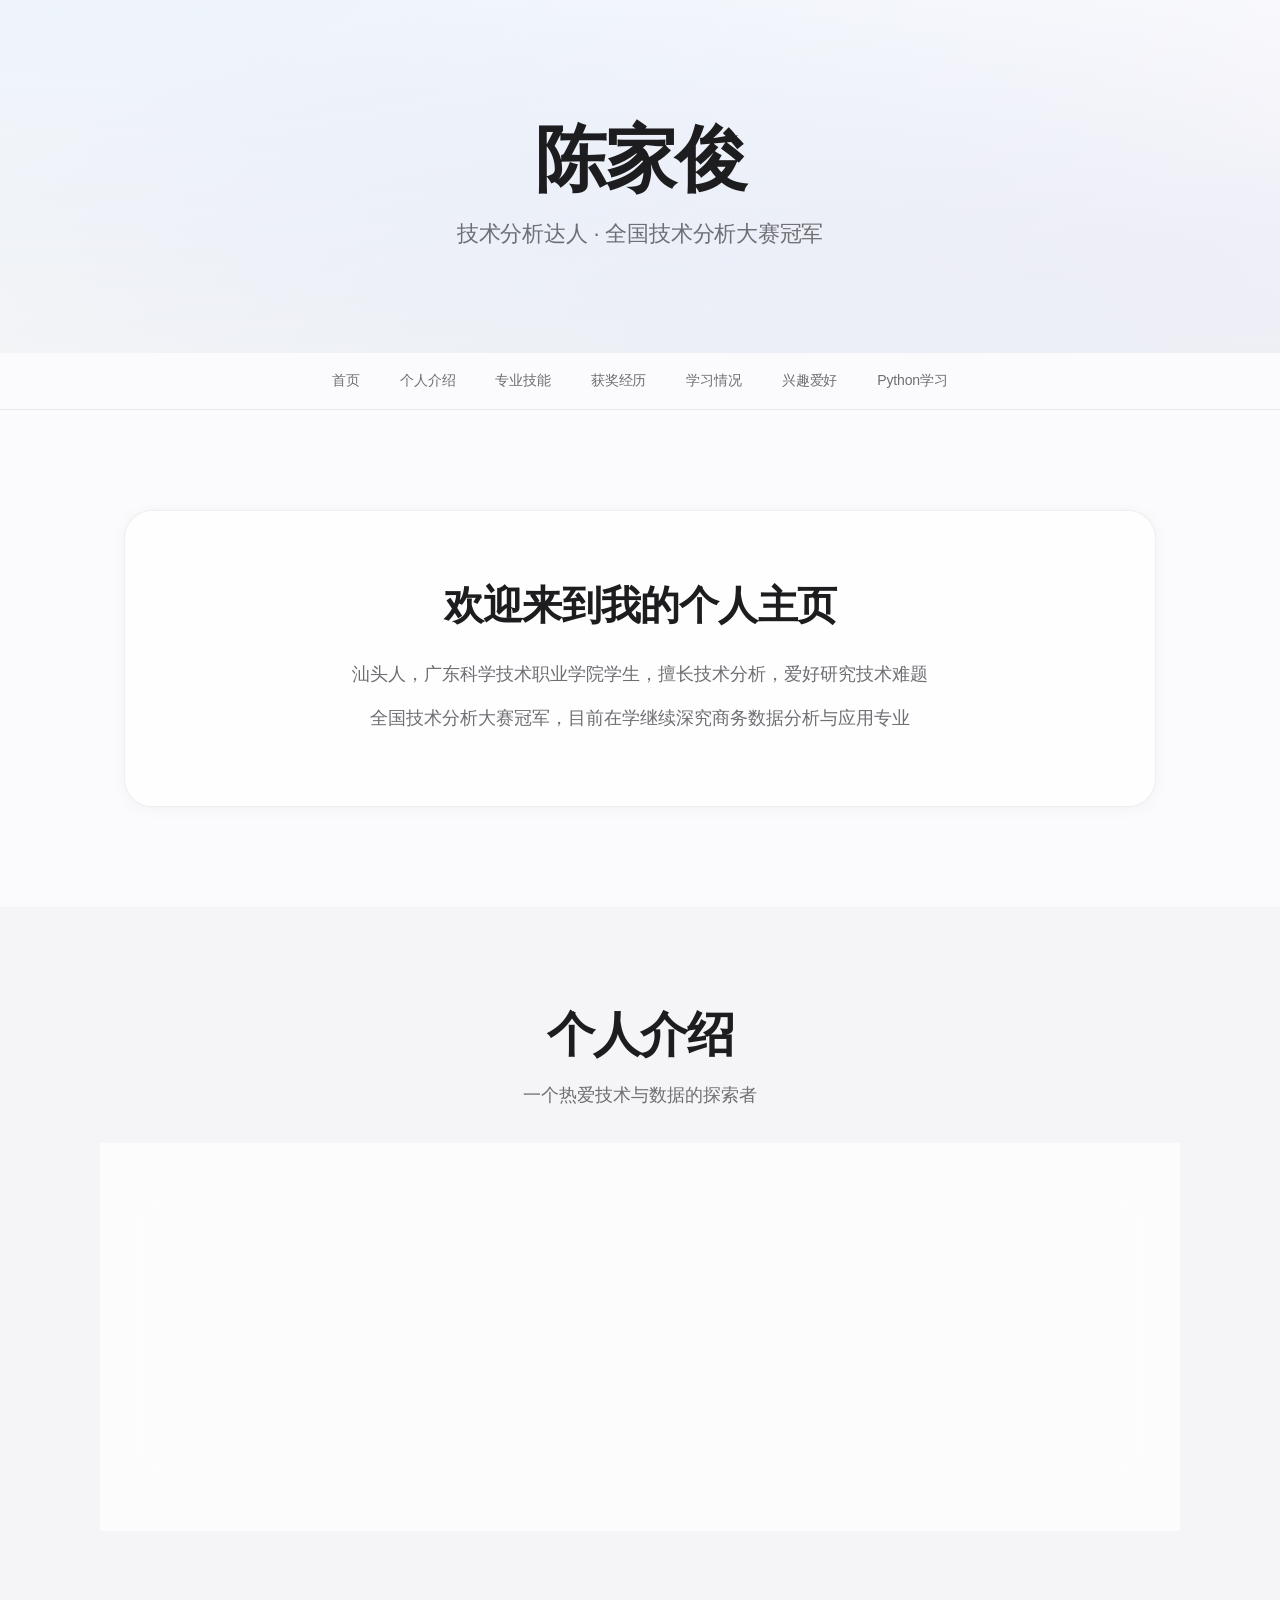
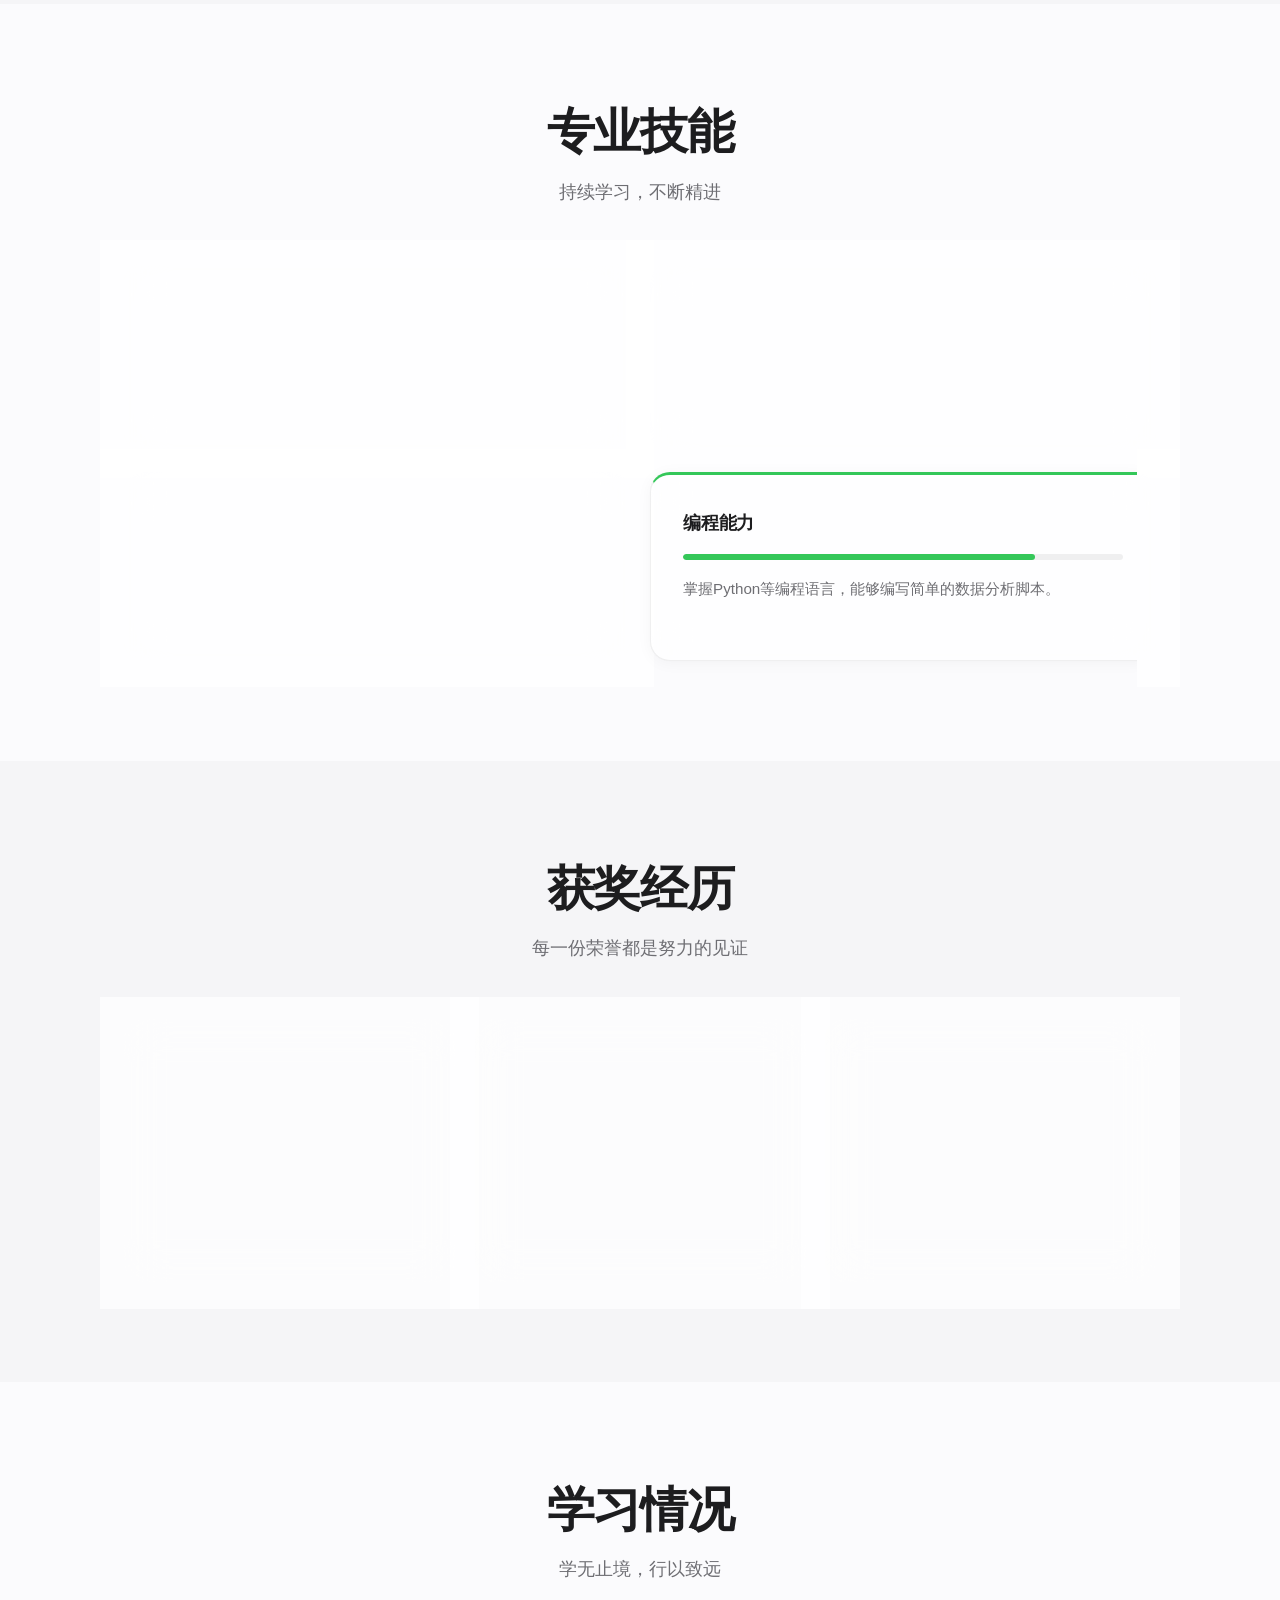
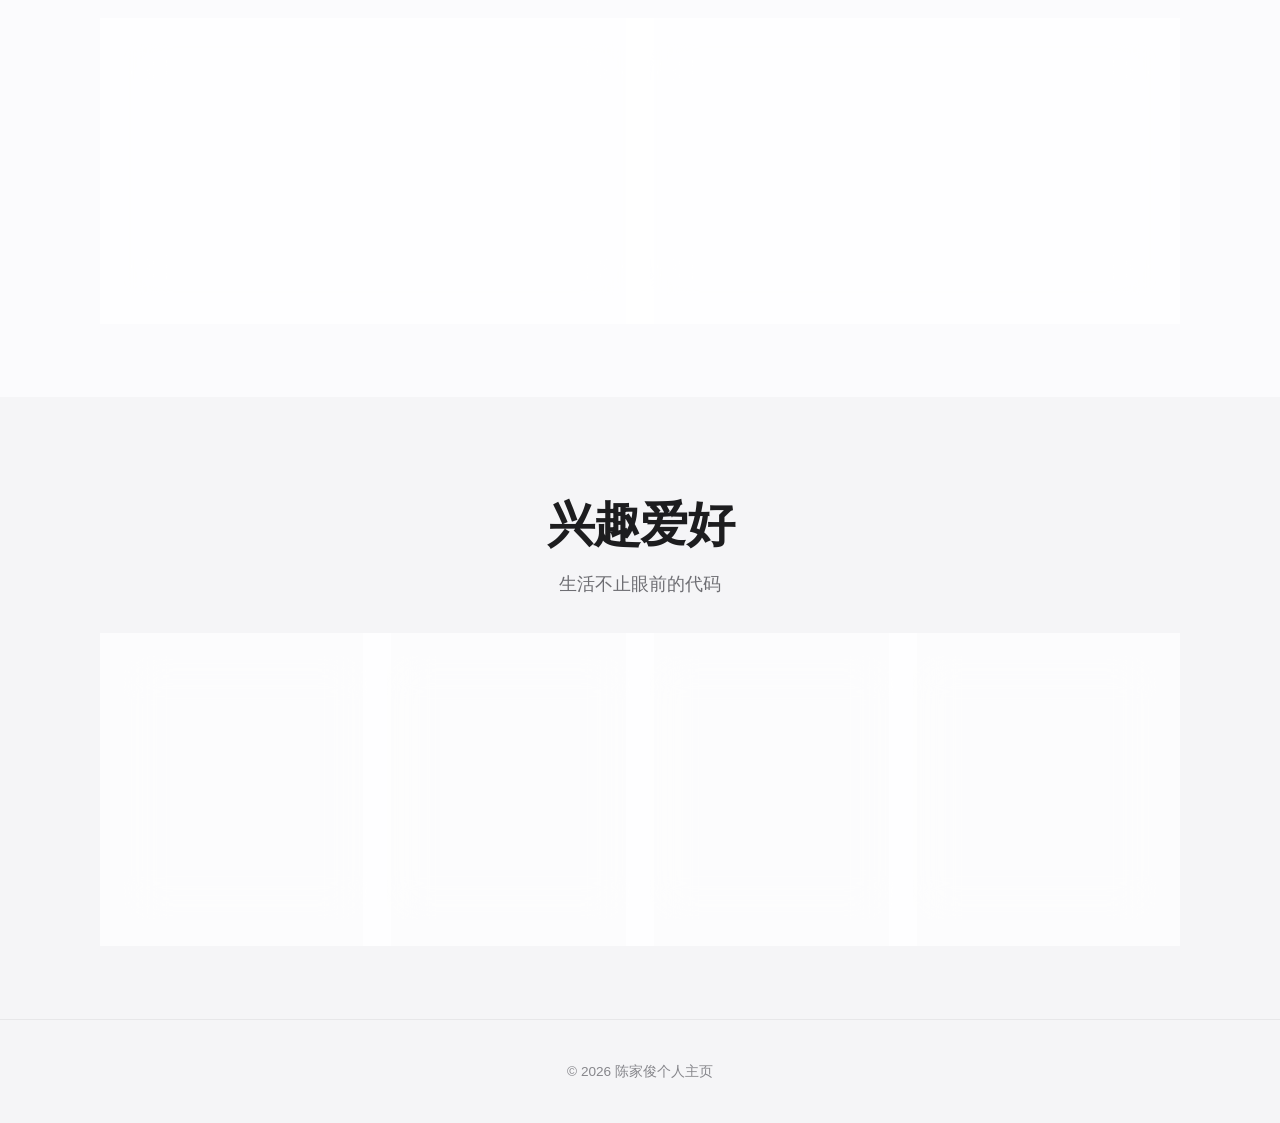
<file: index.html>
<!DOCTYPE html>
<html lang="zh-CN">
<head>
    <meta charset="UTF-8">
    <meta name="viewport" content="width=device-width, initial-scale=1.0">
    <title>陈家俊 - 个人主页</title>
    <link rel="stylesheet" href="style.css">
</head>
<body>
    <!-- 页面顶部 -->
    <header class="header">
        <div class="header-content">
            <h1 class="title">陈家俊</h1>
            <p class="subtitle">技术分析达人 · 全国技术分析大赛冠军</p>
        </div>
    </header>

    <!-- 导航栏 -->
    <nav class="nav">
        <ul class="nav-list">
            <li><a href="#home" class="active">首页</a></li>
            <li><a href="#about">个人介绍</a></li>
            <li><a href="#skills">专业技能</a></li>
            <li><a href="#awards">获奖经历</a></li>
            <li><a href="#education">学习情况</a></li>
            <li><a href="#hobbies">兴趣爱好</a></li>
            <li><a href="python-course.html">Python学习</a></li>
        </ul>
    </nav>

    <!-- 首页 -->
    <section id="home" class="section">
        <div class="container">
            <div class="hero fade-in">
                <div class="hero-content">
                    <h2>欢迎来到我的个人主页</h2>
                    <p>汕头人，广东科学技术职业学院学生，擅长技术分析，爱好研究技术难题</p>
                    <p>全国技术分析大赛冠军，目前在学继续深究商务数据分析与应用专业</p>
                </div>
            </div>
        </div>
    </section>

    <!-- 个人介绍 -->
    <section id="about" class="section">
        <div class="container">
            <h2 class="section-title">个人介绍</h2>
            <p class="section-subtitle">一个热爱技术与数据的探索者</p>
            <div class="about-content fade-in">
                <p>我是陈家俊，来自美丽的海滨城市汕头。目前就读于广东科学技术职业学院，是一名商务数据分析与应用专业的学生。</p>
                <p>我对技术分析有着浓厚的兴趣，擅长通过数据分析解决实际问题。在学习过程中，我不断挑战自我，积极参与各类技术分析竞赛，并在全国技术分析大赛中获得冠军。</p>
                <p>我热爱研究技术难题，喜欢通过自己的努力找到解决方案。未来，我希望能够将所学知识应用到实际工作中，为社会做出贡献。</p>
            </div>
        </div>
    </section>

    <!-- 专业技能 -->
    <section id="skills" class="section">
        <div class="container">
            <h2 class="section-title">专业技能</h2>
            <p class="section-subtitle">持续学习，不断精进</p>
            <div class="skills-content">
                <div class="skill-item">
                    <h3>技术分析</h3>
                    <div class="skill-bar">
                        <div class="skill-progress" data-width="95%"></div>
                    </div>
                    <p>擅长使用各种技术分析工具和方法，对数据进行深入分析，发现数据背后的规律和趋势。</p>
                </div>
                <div class="skill-item">
                    <h3>商务数据分析</h3>
                    <div class="skill-bar">
                        <div class="skill-progress" data-width="90%"></div>
                    </div>
                    <p>掌握商务数据分析的基本方法和技巧，能够根据业务需求进行数据收集、整理和分析。</p>
                </div>
                <div class="skill-item">
                    <h3>数据可视化</h3>
                    <div class="skill-bar">
                        <div class="skill-progress" data-width="85%"></div>
                    </div>
                    <p>能够使用各种数据可视化工具，将复杂的数据转化为直观、易懂的图表。</p>
                </div>
                <div class="skill-item">
                    <h3>编程能力</h3>
                    <div class="skill-bar">
                        <div class="skill-progress" data-width="80%"></div>
                    </div>
                    <p>掌握Python等编程语言，能够编写简单的数据分析脚本。</p>
                </div>
            </div>
        </div>
    </section>

    <!-- 获奖经历 -->
    <section id="awards" class="section">
        <div class="container">
            <h2 class="section-title">获奖经历</h2>
            <p class="section-subtitle">每一份荣誉都是努力的见证</p>
            <div class="awards-content">
                <div class="award-item">
                    <div class="award-icon">🏆</div>
                    <h3>全国技术分析大赛冠军</h3>
                    <p>在全国技术分析大赛中，凭借出色的技术分析能力和创新思维，获得冠军称号。</p>
                </div>
                <div class="award-item">
                    <div class="award-icon">⭐</div>
                    <h3>校级优秀学生</h3>
                    <p>在学校期间，表现优异，被评为校级优秀学生。</p>
                </div>
                <div class="award-item">
                    <div class="award-icon">🎯</div>
                    <h3>学科竞赛一等奖</h3>
                    <p>在学校组织的学科竞赛中，获得一等奖。</p>
                </div>
            </div>
        </div>
    </section>

    <!-- 学习情况 -->
    <section id="education" class="section">
        <div class="container">
            <h2 class="section-title">学习情况</h2>
            <p class="section-subtitle">学无止境，行以致远</p>
            <div class="education-content">
                <div class="education-item">
                    <h3>广东科学技术职业学院</h3>
                    <p>专业：商务数据分析与应用</p>
                    <p>学制：三年</p>
                    <p>入学时间：2024年9月</p>
                    <p>预计毕业时间：2027年6月</p>
                </div>
                <div class="education-item">
                    <h3>主要课程</h3>
                    <ul>
                        <li>数据分析基础</li>
                        <li>商务统计学</li>
                        <li>数据可视化</li>
                        <li>Python编程</li>
                        <li>数据库原理</li>
                        <li>商务智能</li>
                    </ul>
                </div>
            </div>
        </div>
    </section>

    <!-- 兴趣爱好 -->
    <section id="hobbies" class="section">
        <div class="container">
            <h2 class="section-title">兴趣爱好</h2>
            <p class="section-subtitle">生活不止眼前的代码</p>
            <div class="hobbies-content">
                <div class="hobby-item">
                    <div class="hobby-icon">💡</div>
                    <h3>研究技术难题</h3>
                    <p>喜欢挑战各种技术难题，通过自己的努力找到解决方案。</p>
                </div>
                <div class="hobby-item">
                    <div class="hobby-icon">📚</div>
                    <h3>读书</h3>
                    <p>喜欢阅读各类书籍，尤其是技术类和商业类书籍。</p>
                </div>
                <div class="hobby-item">
                    <div class="hobby-icon">🏀</div>
                    <h3>运动</h3>
                    <p>喜欢打篮球、跑步等运动，保持身体健康。</p>
                </div>
                <div class="hobby-item">
                    <div class="hobby-icon">✈️</div>
                    <h3>旅行</h3>
                    <p>喜欢到各地旅行，了解不同的文化和风景。</p>
                </div>
            </div>
        </div>
    </section>

    <!-- 页脚 -->
    <footer class="footer">
        <div class="container">
            <p>© 2026 陈家俊个人主页</p>
        </div>
    </footer>

    <script src="script.js"></script>
</body>
</html>
</file>
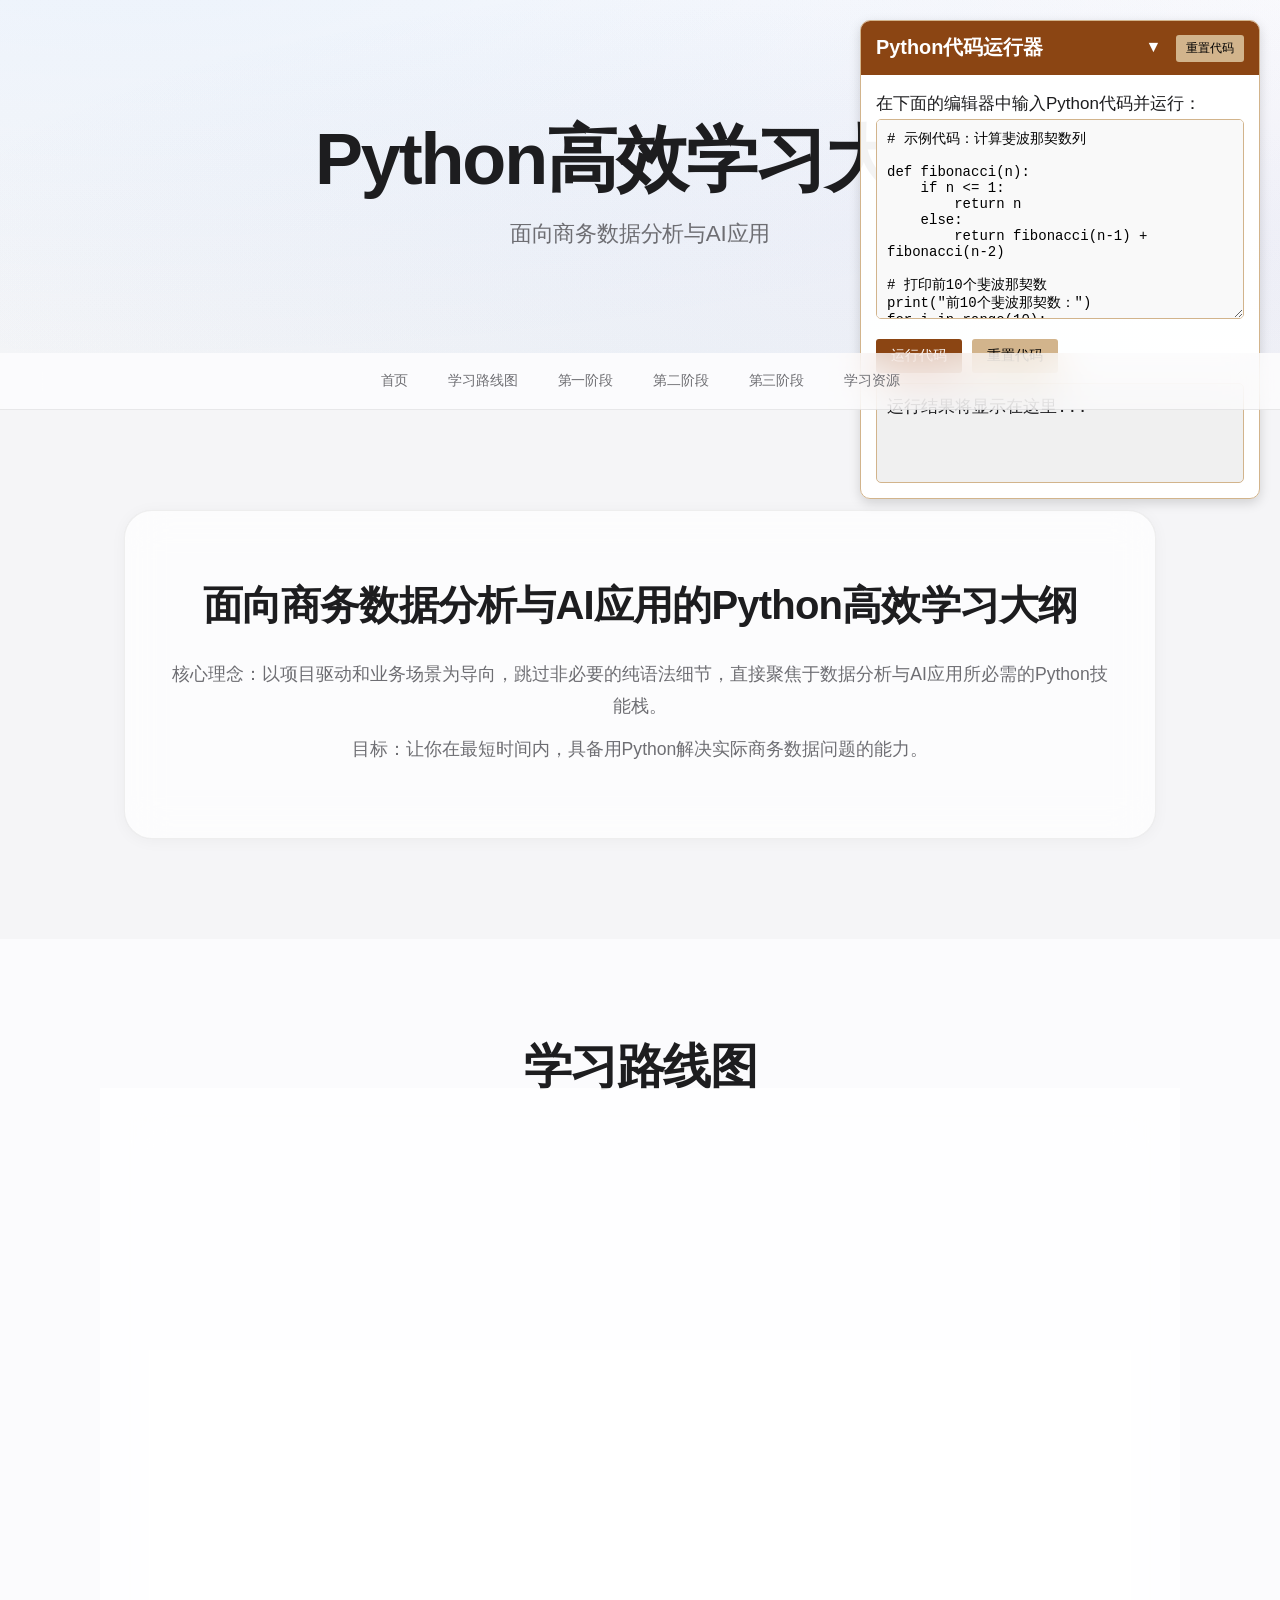
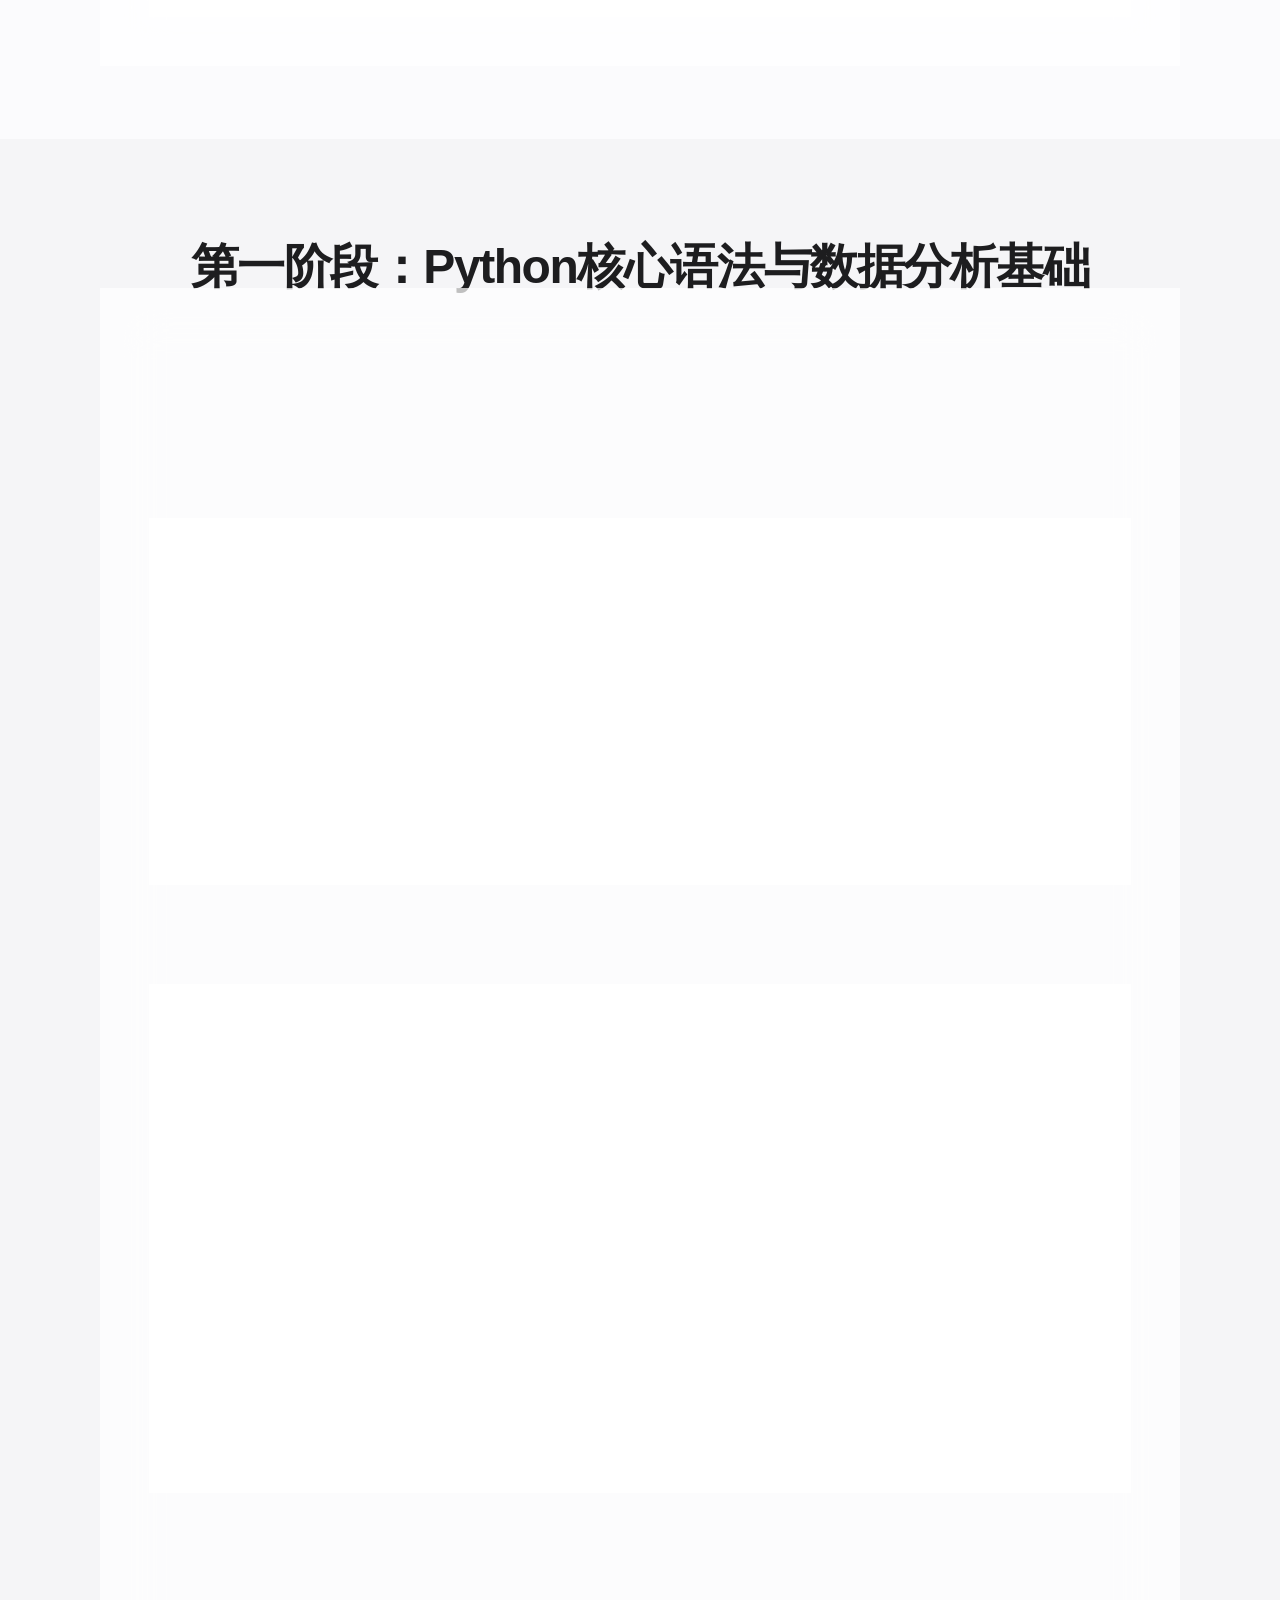
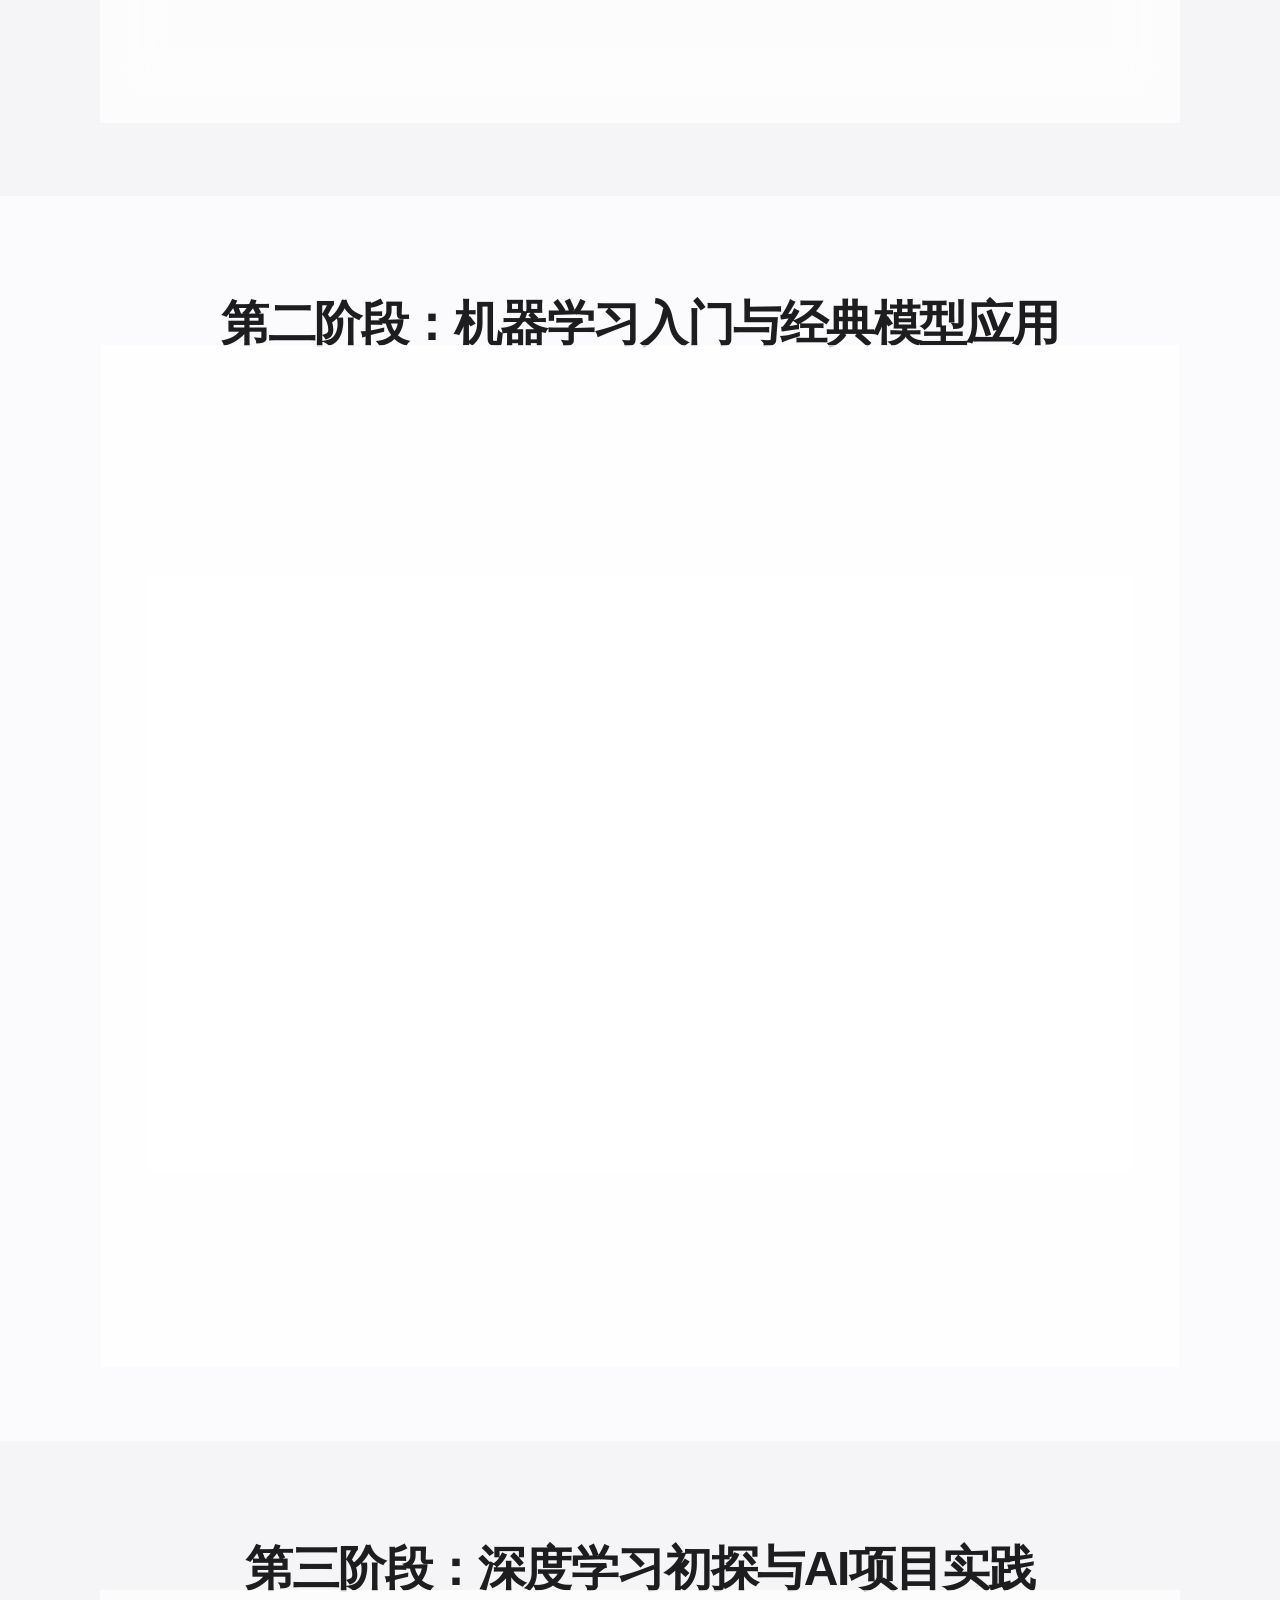
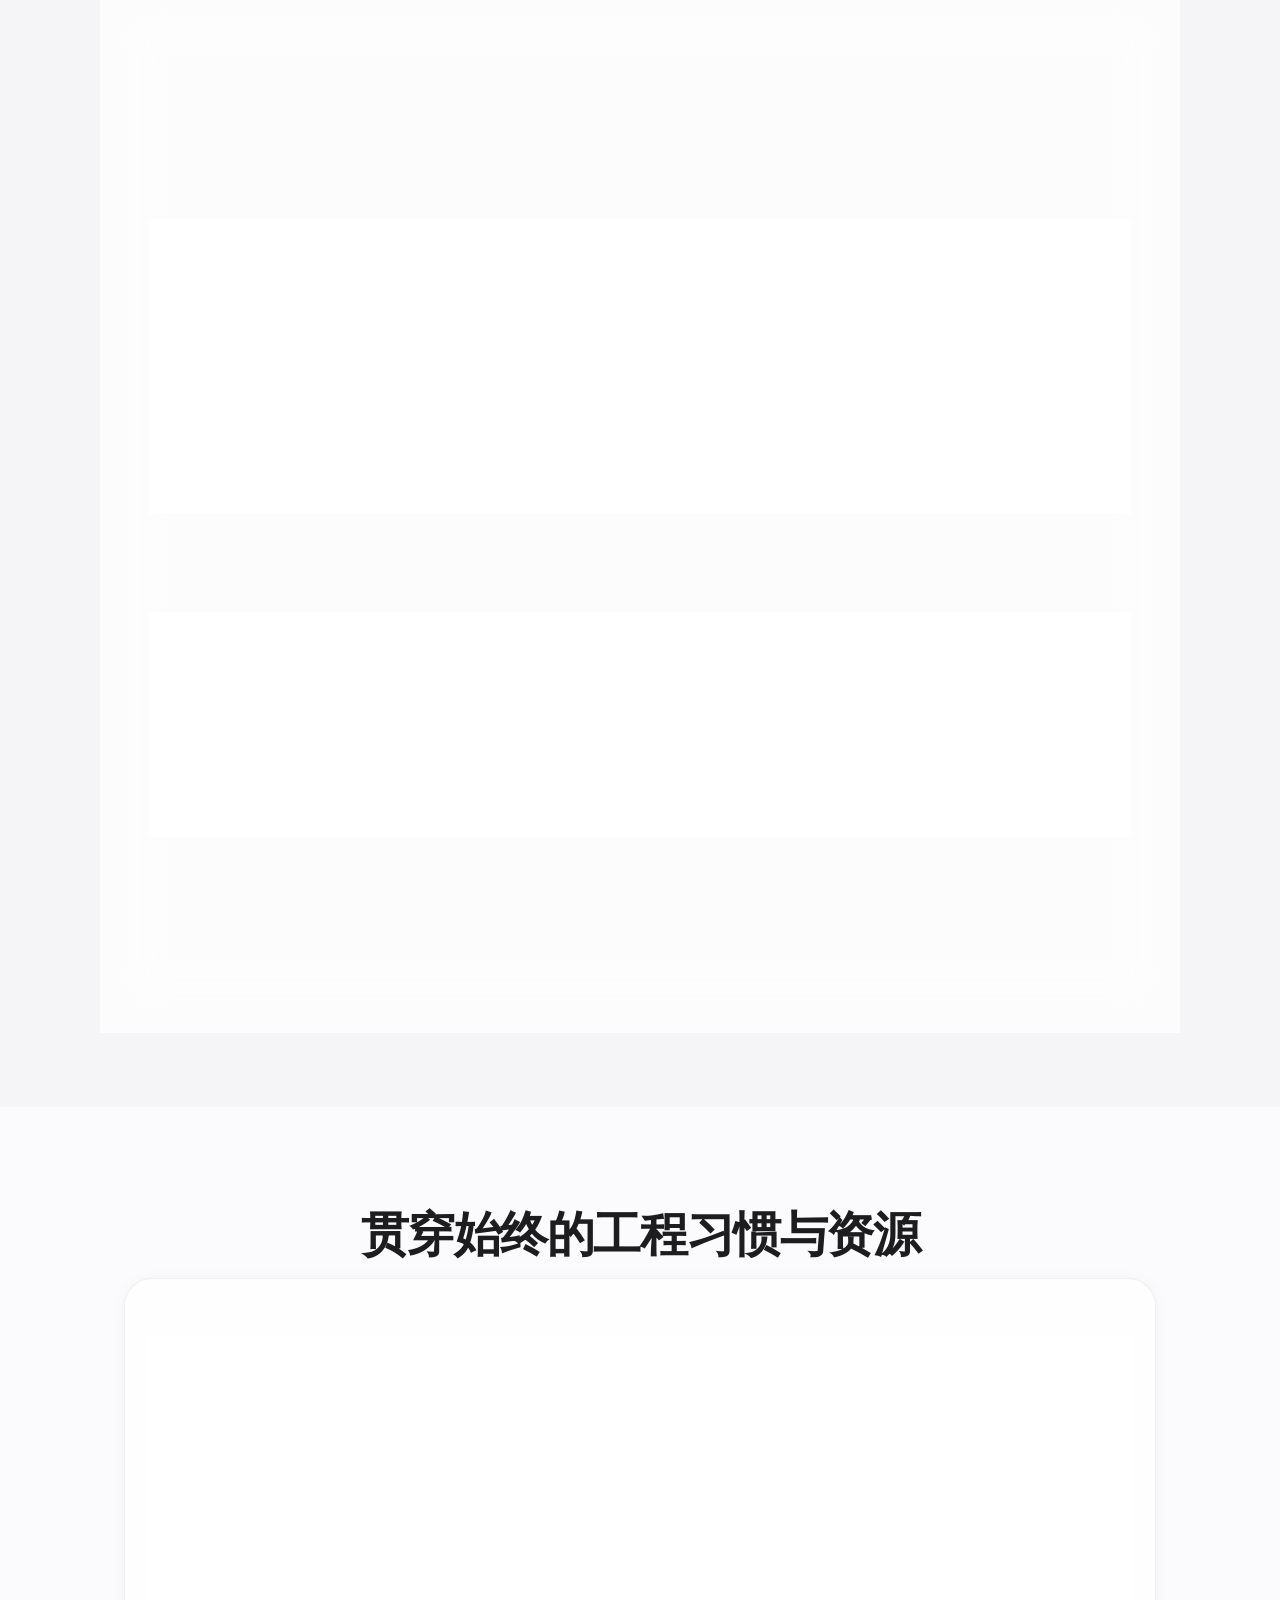
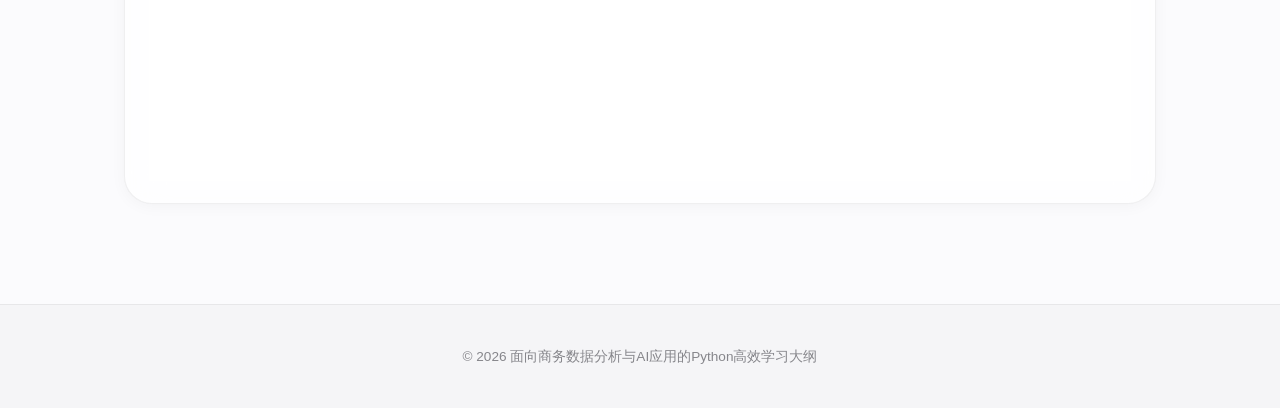
<file: python-course.html>
<!DOCTYPE html>
<html lang="zh-CN">
<head>
    <meta charset="UTF-8">
    <meta name="viewport" content="width=device-width, initial-scale=1.0">
    <title>面向商务数据分析与AI应用的Python高效学习大纲</title>
    <link rel="stylesheet" href="style.css">
    <link rel="stylesheet" href="https://pyscript.net/latest/pyscript.css" />
    <script defer src="https://pyscript.net/latest/pyscript.js"></script>
    <style>
        .code-editor {
            position: fixed;
            top: 20px;
            right: 20px;
            width: 400px;
            max-width: 90vw;
            z-index: 1000;
            background: rgba(255, 255, 255, 0.95);
            border: 1px solid #D2B48C;
            border-radius: 10px;
            box-shadow: 0 4px 12px rgba(0, 0, 0, 0.15);
            overflow: hidden;
        }
        .code-header {
            background: #8B4513;
            color: white;
            padding: 10px 15px;
            display: flex;
            justify-content: space-between;
            align-items: center;
            cursor: pointer;
        }
        .code-content {
            padding: 15px;
        }
        .code-editor.collapsed .code-content {
            display: none;
        }
        .code-editor.collapsed {
            height: auto;
        }
        py-script {
            display: block;
            width: 100%;
            min-height: 200px;
            border: 1px solid #D2B48C;
            border-radius: 5px;
            padding: 10px;
            background: #f9f9f9;
            font-family: 'Courier New', monospace;
            font-size: 14px;
        }
        py-script output {
            display: block;
            margin-top: 10px;
            padding: 10px;
            background: #f0f0f0;
            border: 1px solid #D2B48C;
            border-radius: 5px;
            font-family: 'Courier New', monospace;
            white-space: pre-wrap;
        }
        .toggle-btn {
            background: none;
            border: none;
            color: white;
            font-size: 16px;
            cursor: pointer;
        }
    </style>
</head>
<body>
    <!-- 代码编辑器组件 -->
    <div class="code-editor" id="codeEditor">
        <div class="code-header" onclick="toggleCodeEditor()">
            <h3>Python代码运行器</h3>
            <div>
                <button class="toggle-btn" id="toggleBtn">▼</button>
                <button style="margin-left: 10px; background: #D2B48C; border: none; padding: 5px 10px; border-radius: 3px; cursor: pointer; font-size: 12px;" onclick="resetCodeEditor(event)">重置代码</button>
            </div>
        </div>
        <div class="code-content">
            <p>在下面的编辑器中输入Python代码并运行：</p>
            <textarea id="codeInput" style="width: 100%; min-height: 200px; padding: 10px; border: 1px solid #D2B48C; border-radius: 5px; background: #f9f9f9; font-family: 'Courier New', monospace; font-size: 14px; resize: vertical;"># 示例代码：计算斐波那契数列

def fibonacci(n):
    if n <= 1:
        return n
    else:
        return fibonacci(n-1) + fibonacci(n-2)

# 打印前10个斐波那契数
print("前10个斐波那契数：")
for i in range(10):
    print(f"fib({i}) = {fibonacci(i)}")

# 示例：简单的数据处理
import numpy as np
import pandas as pd

# 创建示例数据
data = {
    'name': ['Alice', 'Bob', 'Charlie', 'David'],
    'age': [25, 30, 35, 40],
    'salary': [50000, 60000, 70000, 80000]
}

# 创建DataFrame
df = pd.DataFrame(data)
print("\n示例数据：")
print(df)

# 计算平均薪资
print("\n平均薪资：")
print(df['salary'].mean())</textarea>
            <div style="margin-top: 10px; display: flex; gap: 10px;">
                <button style="background: #8B4513; color: white; border: none; padding: 8px 15px; border-radius: 3px; cursor: pointer; font-size: 14px;" onclick="runCode()">运行代码</button>
                <button style="background: #D2B48C; border: none; padding: 8px 15px; border-radius: 3px; cursor: pointer; font-size: 14px;" onclick="resetCodeEditor(event)">重置代码</button>
            </div>
            <div id="codeOutput" style="margin-top: 10px; padding: 10px; background: #f0f0f0; border: 1px solid #D2B48C; border-radius: 5px; font-family: 'Courier New', monospace; white-space: pre-wrap; min-height: 100px;">运行结果将显示在这里...</div>
        </div>
    </div>

    <!-- 页面顶部 -->
    <header class="header">
        <div class="header-content">
            <h1 class="title">Python高效学习大纲</h1>
            <p class="subtitle">面向商务数据分析与AI应用</p>
        </div>
    </header>

    <!-- 导航栏 -->
    <nav class="nav">
        <ul class="nav-list">
            <li><a href="python-course.html#home">首页</a></li>
            <li><a href="python-course.html#overview">学习路线图</a></li>
            <li><a href="python-course.html#basics">第一阶段</a></li>
            <li><a href="python-course.html#practice">第二阶段</a></li>
            <li><a href="python-course.html#resources">第三阶段</a></li>
            <li><a href="python-course.html#about">学习资源</a></li>
        </ul>
    </nav>

    <!-- 首页 -->
    <section id="home" class="section">
        <div class="container">
            <div class="hero">
                <div class="hero-content">
                    <h2>面向商务数据分析与AI应用的Python高效学习大纲</h2>
                    <p>核心理念：以项目驱动和业务场景为导向，跳过非必要的纯语法细节，直接聚焦于数据分析与AI应用所必需的Python技能栈。</p>
                    <p>目标：让你在最短时间内，具备用Python解决实际商务数据问题的能力。</p>
                </div>
            </div>
        </div>
    </section>

    <!-- 课程概览 -->
    <section id="overview" class="section">
        <div class="container">
            <h2 class="section-title">学习路线图</h2>
            <div class="about-content">
                <p>总结路线图：</p>
                <p style="font-weight: bold; margin-top: 20px;">数据处理能力（Pandas/NumPy） → 经典建模能力（Scikit-learn） → 前沿AI体验（PyTorch/预训练模型）</p>
                <p style="margin-top: 20px;">立即开始第一阶段，这是你所有能力的基石。后续阶段可根据课程进度和个人兴趣灵活选择，但务必确保每个阶段都通过实战项目来巩固和验证学习成果。</p>
                
                <div class="hobbies-content" style="margin-top: 40px;">
                    <div class="hobby-item">
                        <h3>第一阶段：Python核心语法与数据分析基础</h3>
                        <p>4-5周 | 目标：能独立完成数据获取、清洗、探索性分析和可视化报告</p>
                    </div>
                    <div class="hobby-item">
                        <h3>第二阶段：机器学习入门与经典模型应用</h3>
                        <p>4-5周 | 目标：能运用经典机器学习模型解决预测、分类、聚类等典型商务问题</p>
                    </div>
                    <div class="hobby-item">
                        <h3>第三阶段：深度学习初探与AI项目实践</h3>
                        <p>4-6周（可选/进阶） | 目标：了解深度学习基本原理，能使用主流框架完成端到端AI小项目</p>
                    </div>
                </div>
            </div>
        </div>
    </section>

    <!-- 第一阶段 -->
    <section id="basics" class="section">
        <div class="container">
            <h2 class="section-title">第一阶段：Python核心语法与数据分析基础</h2>
            <div class="about-content">
                <p>核心思想：将Python语法学习融入Pandas/NumPy的操作中，在实践中掌握语法。</p>
                
                <h3 style="color: #8B4513; margin-top: 40px; margin-bottom: 20px;">模块一：Python必备语法（1周）</h3>
                <p>学习目标：理解代码基本结构，能读懂和编写简单的数据处理脚本。</p>
                <div class="hobbies-content" style="margin-top: 20px;">
                    <div class="hobby-item">
                        <h4>核心内容：</h4>
                        <ul style="list-style: none; margin-left: 20px;">
                            <li style="position: relative; margin-bottom: 8px;">
                                <span style="color: #8B4513; font-weight: bold; position: absolute; left: -15px;">•</span>
                                基础环境：Anaconda安装，Jupyter Notebook使用
                            </li>
                            <li style="position: relative; margin-bottom: 8px;">
                                <span style="color: #8B4513; font-weight: bold; position: absolute; left: -15px;">•</span>
                                核心数据结构：列表（数据序列）、字典（键值对配置）、元组
                            </li>
                            <li style="position: relative; margin-bottom: 8px;">
                                <span style="color: #8B4513; font-weight: bold; position: absolute; left: -15px;">•</span>
                                流程控制：条件判断（if）、循环（for）
                            </li>
                            <li style="position: relative; margin-bottom: 8px;">
                                <span style="color: #8B4513; font-weight: bold; position: absolute; left: -15px;">•</span>
                                函数：如何定义函数、传递参数，理解函数是组织代码和复用的基本单元
                            </li>
                            <li style="position: relative; margin-bottom: 8px;">
                                <span style="color: #8B4513; font-weight: bold; position: absolute; left: -15px;">•</span>
                                文件操作：读写CSV、Excel文件
                            </li>
                        </ul>
                        <p style="margin-top: 15px;"><strong>学习建议：</strong>无需深究高级特性（如装饰器、生成器），遇到时再查即可。</p>
                    </div>
                </div>
                
                <h3 style="color: #8B4513; margin-top: 40px; margin-bottom: 20px;">模块二：数据分析"三剑客"核心（3-4周）</h3>
                <p>学习目标：掌握商务数据分析的基石工具。</p>
                <div class="hobbies-content" style="margin-top: 20px;">
                    <div class="hobby-item">
                        <h4>NumPy数组：</h4>
                        <ul style="list-style: none; margin-left: 20px;">
                            <li style="position: relative; margin-bottom: 8px;">
                                <span style="color: #8B4513; font-weight: bold; position: absolute; left: -15px;">•</span>
                                创建数组，理解shape、dtype
                            </li>
                            <li style="position: relative; margin-bottom: 8px;">
                                <span style="color: #8B4513; font-weight: bold; position: absolute; left: -15px;">•</span>
                                数组的索引、切片和变形
                            </li>
                            <li style="position: relative; margin-bottom: 8px;">
                                <span style="color: #8B4513; font-weight: bold; position: absolute; left: -15px;">•</span>
                                向量化运算与广播机制（这是高效计算的关键）
                            </li>
                        </ul>
                    </div>
                    <div class="hobby-item">
                        <h4>Pandas数据分析：</h4>
                        <ul style="list-style: none; margin-left: 20px;">
                            <li style="position: relative; margin-bottom: 8px;">
                                <span style="color: #8B4513; font-weight: bold; position: absolute; left: -15px;">•</span>
                                Series 和 DataFrame：理解这两个核心数据结构
                            </li>
                            <li style="position: relative; margin-bottom: 8px;">
                                <span style="color: #8B4513; font-weight: bold; position: absolute; left: -15px;">•</span>
                                数据清洗：处理缺失值、重复值、异常值
                            </li>
                            <li style="position: relative; margin-bottom: 8px;">
                                <span style="color: #8B4513; font-weight: bold; position: absolute; left: -15px;">•</span>
                                数据转换：列操作、类型转换、应用函数（apply）
                            </li>
                            <li style="position: relative; margin-bottom: 8px;">
                                <span style="color: #8B4513; font-weight: bold; position: absolute; left: -15px;">•</span>
                                数据筛选与分组聚合：条件筛选、groupby操作（类似Excel数据透视表）
                            </li>
                            <li style="position: relative; margin-bottom: 8px;">
                                <span style="color: #8B4513; font-weight: bold; position: absolute; left: -15px;">•</span>
                                表连接：merge与concat（多表合并）
                            </li>
                        </ul>
                    </div>
                    <div class="hobby-item">
                        <h4>数据可视化（Matplotlib/Seaborn）：</h4>
                        <ul style="list-style: none; margin-left: 20px;">
                            <li style="position: relative; margin-bottom: 8px;">
                                <span style="color: #8B4513; font-weight: bold; position: absolute; left: -15px;">•</span>
                                绘制折线图、柱状图、散点图、直方图
                            </li>
                            <li style="position: relative; margin-bottom: 8px;">
                                <span style="color: #8B4513; font-weight: bold; position: absolute; left: -15px;">•</span>
                                使用Seaborn快速绘制统计图表（如箱线图、热力图）
                            </li>
                        </ul>
                    </div>
                </div>
                
                <div style="margin-top: 40px; padding: 20px; background-color: rgba(221, 188, 153, 0.2); border-radius: 10px;">
                    <h3>实战项目：《某电商销售数据清洗与分析报告》</h3>
                    <p>任务：给定一份混乱的销售数据CSV，进行清洗，并分析各品类销售额、月度趋势、用户购买行为等，输出可视化图表和结论。</p>
                </div>
            </div>
        </div>
    </section>

    <!-- 第二阶段 -->
    <section id="practice" class="section">
        <div class="container">
            <h2 class="section-title">第二阶段：机器学习入门与经典模型应用</h2>
            <div class="about-content">
                <p>核心思想：理解"没有免费的午餐定理"，先建立简单有效的分析基准。</p>
                
                <h3 style="color: #8B4513; margin-top: 40px; margin-bottom: 20px;">模块三：机器学习工作流与Scikit-learn（4-5周）</h3>
                <p>学习目标：掌握从数据到模型部署的标准流程。</p>
                
                <div class="hobbies-content" style="margin-top: 20px;">
                    <div class="hobby-item">
                        <h4>完整机器学习流程：</h4>
                        <p>问题定义 → 数据收集与探索 → 特征工程 → 模型训练 → 评估 → 部署</p>
                    </div>
                    <div class="hobby-item">
                        <h4>特征工程基础：</h4>
                        <ul style="list-style: none; margin-left: 20px;">
                            <li style="position: relative; margin-bottom: 8px;">
                                <span style="color: #8B4513; font-weight: bold; position: absolute; left: -15px;">•</span>
                                数值特征标准化/归一化
                            </li>
                            <li style="position: relative; margin-bottom: 8px;">
                                <span style="color: #8B4513; font-weight: bold; position: absolute; left: -15px;">•</span>
                                分类特征编码（独热编码）
                            </li>
                            <li style="position: relative; margin-bottom: 8px;">
                                <span style="color: #8B4513; font-weight: bold; position: absolute; left: -15px;">•</span>
                                特征选择初步
                            </li>
                        </ul>
                    </div>
                    <div class="hobby-item">
                        <h4>Scikit-learn核心：</h4>
                        <ul style="list-style: none; margin-left: 20px;">
                            <li style="position: relative; margin-bottom: 8px;">
                                <span style="color: #8B4513; font-weight: bold; position: absolute; left: -15px;">•</span>
                                统一API：fit、predict、score
                            </li>
                            <li style="position: relative; margin-bottom: 8px;">
                                <span style="color: #8B4513; font-weight: bold; position: absolute; left: -15px;">•</span>
                                监督学习模型：线性回归、逻辑回归、决策树、随机森林
                            </li>
                            <li style="position: relative; margin-bottom: 8px;">
                                <span style="color: #8B4513; font-weight: bold; position: absolute; left: -15px;">•</span>
                                无监督学习模型：K-Means聚类
                            </li>
                            <li style="position: relative; margin-bottom: 8px;">
                                <span style="color: #8B4513; font-weight: bold; position: absolute; left: -15px;">•</span>
                                模型评估与选择：训练集/测试集划分、交叉验证、常用评估指标（准确率、精确率、召回率、F1、RMSE）
                            </li>
                            <li style="position: relative; margin-bottom: 8px;">
                                <span style="color: #8B4513; font-weight: bold; position: absolute; left: -15px;">•</span>
                                超参数调优：网格搜索（GridSearchCV）
                            </li>
                        </ul>
                    </div>
                </div>
                
                <div style="margin-top: 40px; padding: 20px; background-color: rgba(221, 188, 153, 0.2); border-radius: 10px;">
                    <h3>实战项目：《客户流失预测模型》 或 《商品销量回归预测》</h3>
                    <p>任务：使用客户历史行为数据，构建一个预测客户是否会流失的分类模型，并分析影响流失的关键因素。</p>
                </div>
            </div>
        </div>
    </section>

    <!-- 第三阶段 -->
    <section id="resources" class="section">
        <div class="container">
            <h2 class="section-title">第三阶段：深度学习初探与AI项目实践</h2>
            <div class="about-content">
                <p>核心思想：站在巨人肩膀上，善用预训练模型和高级API快速解决复杂问题。</p>
                
                <h3 style="color: #8B4513; margin-top: 40px; margin-bottom: 20px;">模块四：神经网络基础与PyTorch/TensorFlow入门（2-3周）</h3>
                <p>学习目标：理解神经网络训练过程，能搭建简单网络。</p>
                
                <div class="hobbies-content" style="margin-top: 20px;">
                    <div class="hobby-item">
                        <h4>核心概念：</h4>
                        <p>神经元、激活函数、损失函数、优化器、反向传播</p>
                    </div>
                    <div class="hobby-item">
                        <h4>框架选择：</h4>
                        <p>PyTorch（推荐，更Pythonic，研究主流）或 TensorFlow/Keras（工业部署成熟）</p>
                    </div>
                    <div class="hobby-item">
                        <h4>基础操作：</h4>
                        <p>张量（Tensor）操作、定义模型、编写训练循环</p>
                        <p style="margin-top: 15px;"><strong>学习建议：</strong>此阶段可借助Keras或PyTorch Lightning等高级API简化代码。</p>
                    </div>
                </div>
                
                <h3 style="color: #8B4513; margin-top: 40px; margin-bottom: 20px;">模块五：AI项目实战与预训练模型应用（2-3周）</h3>
                <p>学习目标：体验一个完整的AI项目流程。</p>
                
                <div class="hobbies-content" style="margin-top: 20px;">
                    <div class="hobby-item">
                        <h4>计算机视觉入门：</h4>
                        <p>使用卷积神经网络（CNN）进行图像分类（如商品图片识别）</p>
                    </div>
                    <div class="hobby-item">
                        <h4>自然语言处理入门：</h4>
                        <p>使用Hugging Face Transformers库加载预训练模型，进行文本分类或情感分析（如用户评论情感分析）</p>
                    </div>
                    <div class="hobby-item">
                        <h4>工程化基础：</h4>
                        <p>使用Git进行版本控制，将代码模块化</p>
                    </div>
                </div>
                
                <div style="margin-top: 40px; padding: 20px; background-color: rgba(221, 188, 153, 0.2); border-radius: 10px;">
                    <h3>实战项目：《基于BERT的电商评论情感分析系统》</h3>
                    <p>任务：利用预训练的BERT模型，微调后对用户评论进行正面、中性、负面情感分类。</p>
                </div>
            </div>
        </div>
    </section>

    <!-- 学习资源 -->
    <section id="about" class="section">
        <div class="container">
            <h2 class="section-title">贯穿始终的工程习惯与资源</h2>
            <div class="about-content">
                <div class="hobbies-content" style="margin-top: 30px;">
                    <div class="hobby-item">
                        <h3>环境与工具：</h3>
                        <p>Anaconda, Jupyter Notebook, VS Code/PyCharm</p>
                    </div>
                    <div class="hobby-item">
                        <h3>代码管理：</h3>
                        <p>Git & GitHub（从第一个项目开始使用）</p>
                    </div>
                    <div class="hobby-item">
                        <h3>学习资源：</h3>
                        <ul style="list-style: none; margin-left: 20px;">
                            <li style="position: relative; margin-bottom: 8px;">
                                <span style="color: #8B4513; font-weight: bold; position: absolute; left: -15px;">•</span>
                                书籍：《利用Python进行数据分析》（重点读Pandas部分）
                            </li>
                            <li style="position: relative; margin-bottom: 8px;">
                                <span style="color: #8B4513; font-weight: bold; position: absolute; left: -15px;">•</span>
                                平台：Kaggle Learn, Coursera（吴恩达机器学习）， 和鲸社区， 菜鸟教程（查语法）
                            </li>
                            <li style="position: relative; margin-bottom: 8px;">
                                <span style="color: #8B4513; font-weight: bold; position: absolute; left: -15px;">•</span>
                                社区：Stack Overflow, GitHub, 相关技术博客
                            </li>
                        </ul>
                    </div>
                </div>
            </div>
        </div>
    </section>

    <!-- 页脚 -->
    <footer class="footer">
        <div class="container">
            <p>© 2026 面向商务数据分析与AI应用的Python高效学习大纲</p>
        </div>
    </footer>

    <script src="script.js"></script>
    <script>
        // 保存初始示例代码
        const initialCode = `# 示例代码：计算斐波那契数列

def fibonacci(n):
    if n <= 1:
        return n
    else:
        return fibonacci(n-1) + fibonacci(n-2)

# 打印前10个斐波那契数
print("前10个斐波那契数：")
for i in range(10):
    print(f"fib({i}) = {fibonacci(i)}")

# 示例：简单的数据处理
import numpy as np
import pandas as pd

# 创建示例数据
data = {
    'name': ['Alice', 'Bob', 'Charlie', 'David'],
    'age': [25, 30, 35, 40],
    'salary': [50000, 60000, 70000, 80000]
}

# 创建DataFrame
df = pd.DataFrame(data)
print("\n示例数据：")
print(df)

# 计算平均薪资
print("\n平均薪资：")
print(df['salary'].mean())`;

        function toggleCodeEditor() {
            const editor = document.getElementById('codeEditor');
            const toggleBtn = document.getElementById('toggleBtn');
            
            editor.classList.toggle('collapsed');
            
            if (editor.classList.contains('collapsed')) {
                toggleBtn.textContent = '▶';
            } else {
                toggleBtn.textContent = '▼';
            }
        }
        
        function resetCodeEditor(event) {
            event.stopPropagation(); // 防止触发折叠/展开
            const codeInput = document.getElementById('codeInput');
            const codeOutput = document.getElementById('codeOutput');
            if (codeInput && codeOutput) {
                codeInput.value = initialCode;
                codeOutput.textContent = '运行结果将显示在这里...';
            }
        }
        
        function runCode() {
            const codeInput = document.getElementById('codeInput');
            const codeOutput = document.getElementById('codeOutput');
            
            if (codeInput && codeOutput) {
                const code = codeInput.value;
                codeOutput.textContent = '运行中...';
                
                // 创建临时的py-script元素来运行代码
                const pyScript = document.createElement('py-script');
                pyScript.innerHTML = `
import sys
import io

# 捕获标准输出
old_stdout = sys.stdout
sys.stdout = io.StringIO()

try:
    ${code.replace(/\n/g, '\n    ')}
except Exception as e:
    print(f"错误: {e}")

# 获取输出并显示
output = sys.stdout.getvalue()
sys.stdout = old_stdout
print(output)
                `;
                
                // 移除旧的py-script元素
                const oldPyScript = document.querySelector('py-script');
                if (oldPyScript) {
                    oldPyScript.remove();
                }
                
                // 添加新的py-script元素
                document.body.appendChild(pyScript);
                
                // 监听输出
                setTimeout(() => {
                    const newPyScript = document.querySelector('py-script');
                    if (newPyScript) {
                        const outputElement = newPyScript.nextElementSibling;
                        if (outputElement && outputElement.tagName === 'OUTPUT') {
                            codeOutput.textContent = outputElement.textContent;
                        }
                    }
                }, 1000);
            }
        }
    </script>
</body>
</html>
</file>
<file: style.css>
/* ========================================
   Apple-inspired Design System
   简约 · 圆润 · 色彩丰富但不晃眼
   ======================================== */

/* CSS Variables */
:root {
    --bg-primary: #fbfbfd;
    --bg-secondary: #f5f5f7;
    --bg-card: rgba(255, 255, 255, 0.72);
    --bg-glass: rgba(255, 255, 255, 0.6);
    --text-primary: #1d1d1f;
    --text-secondary: #6e6e73;
    --text-tertiary: #86868b;
    --accent-blue: #0071e3;
    --accent-blue-hover: #0077ed;
    --accent-indigo: #5856d6;
    --accent-teal: #5ac8fa;
    --accent-green: #34c759;
    --accent-orange: #ff9500;
    --accent-pink: #ff2d55;
    --accent-purple: #af52de;
    --gradient-blue: linear-gradient(135deg, #667eea 0%, #764ba2 100%);
    --gradient-warm: linear-gradient(135deg, #f093fb 0%, #f5576c 100%);
    --gradient-cool: linear-gradient(135deg, #4facfe 0%, #00f2fe 100%);
    --gradient-sunset: linear-gradient(135deg, #fa709a 0%, #fee140 100%);
    --gradient-ocean: linear-gradient(135deg, #a18cd1 0%, #fbc2eb 100%);
    --shadow-sm: 0 2px 8px rgba(0, 0, 0, 0.04);
    --shadow-md: 0 4px 20px rgba(0, 0, 0, 0.06);
    --shadow-lg: 0 8px 40px rgba(0, 0, 0, 0.08);
    --shadow-card: 0 2px 16px rgba(0, 0, 0, 0.04), 0 0 1px rgba(0, 0, 0, 0.08);
    --radius-sm: 12px;
    --radius-md: 20px;
    --radius-lg: 28px;
    --radius-xl: 36px;
    --transition-fast: 0.2s cubic-bezier(0.25, 0.1, 0.25, 1);
    --transition-smooth: 0.4s cubic-bezier(0.25, 0.1, 0.25, 1);
    --transition-spring: 0.5s cubic-bezier(0.34, 1.56, 0.64, 1);
    --font-display: -apple-system, BlinkMacSystemFont, 'SF Pro Display', 'Helvetica Neue', 'PingFang SC', 'Noto Sans CJK SC', sans-serif;
    --font-body: -apple-system, BlinkMacSystemFont, 'SF Pro Text', 'Helvetica Neue', 'PingFang SC', 'Noto Sans CJK SC', sans-serif;
}

/* Reset & Base */
* {
    margin: 0;
    padding: 0;
    box-sizing: border-box;
}

html {
    scroll-behavior: smooth;
    -webkit-font-smoothing: antialiased;
    -moz-osx-font-smoothing: grayscale;
}

body {
    font-family: var(--font-body);
    background-color: var(--bg-primary);
    color: var(--text-primary);
    line-height: 1.7;
    font-size: 17px;
    overflow-x: hidden;
}

.container {
    width: 100%;
    max-width: 1080px;
    margin: 0 auto;
    padding: 0 24px;
}

/* ========================================
   Header / Hero
   ======================================== */
.header {
    position: relative;
    padding: 120px 0 100px;
    text-align: center;
    background: linear-gradient(180deg, var(--bg-primary) 0%, var(--bg-secondary) 100%);
    overflow: hidden;
}

.header::before {
    content: '';
    position: absolute;
    top: -50%;
    left: -50%;
    width: 200%;
    height: 200%;
    background: radial-gradient(ellipse at 30% 20%, rgba(0, 113, 227, 0.06) 0%, transparent 50%),
                radial-gradient(ellipse at 70% 60%, rgba(88, 86, 214, 0.05) 0%, transparent 50%),
                radial-gradient(ellipse at 50% 80%, rgba(90, 200, 250, 0.04) 0%, transparent 50%);
    pointer-events: none;
}

.header-content {
    position: relative;
    z-index: 1;
    max-width: 720px;
    margin: 0 auto;
}

.title {
    font-family: var(--font-display);
    font-size: clamp(2.8rem, 6vw, 4.5rem);
    font-weight: 700;
    letter-spacing: -0.03em;
    color: var(--text-primary);
    margin-bottom: 16px;
    line-height: 1.1;
}

.subtitle {
    font-family: var(--font-display);
    font-size: clamp(1.1rem, 2.5vw, 1.4rem);
    color: var(--text-secondary);
    font-weight: 400;
    letter-spacing: -0.01em;
}

/* ========================================
   Navigation - Frosted Glass
   ======================================== */
.nav {
    position: sticky;
    top: 0;
    z-index: 1000;
    background: rgba(251, 251, 253, 0.72);
    backdrop-filter: saturate(180%) blur(20px);
    -webkit-backdrop-filter: saturate(180%) blur(20px);
    border-bottom: 0.5px solid rgba(0, 0, 0, 0.08);
    transition: box-shadow var(--transition-fast);
}

.nav.scrolled {
    box-shadow: var(--shadow-sm);
}

.nav-list {
    display: flex;
    justify-content: center;
    align-items: center;
    list-style: none;
    gap: 4px;
    padding: 8px 16px;
}

.nav-list li a {
    display: block;
    padding: 8px 18px;
    color: var(--text-secondary);
    text-decoration: none;
    font-size: 14px;
    font-weight: 500;
    border-radius: 980px;
    transition: all var(--transition-fast);
    letter-spacing: -0.01em;
}

.nav-list li a:hover {
    color: var(--text-primary);
    background: rgba(0, 0, 0, 0.04);
}

.nav-list li a.active {
    color: var(--text-primary);
    background: rgba(0, 0, 0, 0.06);
}

/* ========================================
   Sections
   ======================================== */
.section {
    padding: 100px 0;
}

.section:nth-child(even) {
    background: var(--bg-secondary);
}

.section-title {
    font-family: var(--font-display);
    font-size: clamp(2rem, 4vw, 3rem);
    font-weight: 700;
    color: var(--text-primary);
    text-align: center;
    margin-bottom: 16px;
    letter-spacing: -0.03em;
    line-height: 1.15;
}

.section-subtitle {
    text-align: center;
    color: var(--text-secondary);
    font-size: 1.15rem;
    margin-bottom: 56px;
    max-width: 600px;
    margin-left: auto;
    margin-right: auto;
}

/* ========================================
   Hero Section
   ======================================== */
.hero {
    text-align: center;
    padding: 60px 40px;
    background: var(--bg-card);
    border-radius: var(--radius-lg);
    backdrop-filter: blur(20px);
    -webkit-backdrop-filter: blur(20px);
    box-shadow: var(--shadow-card);
    border: 0.5px solid rgba(0, 0, 0, 0.06);
}

.hero-content h2 {
    font-family: var(--font-display);
    font-size: clamp(1.8rem, 3.5vw, 2.5rem);
    font-weight: 700;
    color: var(--text-primary);
    margin-bottom: 20px;
    letter-spacing: -0.02em;
}

.hero-content p {
    font-size: 1.1rem;
    color: var(--text-secondary);
    margin-bottom: 12px;
    line-height: 1.8;
}

/* ========================================
   About Section
   ======================================== */
.about-content {
    background: var(--bg-card);
    padding: 48px;
    border-radius: var(--radius-lg);
    backdrop-filter: blur(20px);
    -webkit-backdrop-filter: blur(20px);
    box-shadow: var(--shadow-card);
    border: 0.5px solid rgba(0, 0, 0, 0.06);
}

.about-content p {
    margin-bottom: 20px;
    font-size: 1.1rem;
    color: var(--text-secondary);
    line-height: 1.9;
}

.about-content p:last-child {
    margin-bottom: 0;
}

/* ========================================
   Skills Section
   ======================================== */
.skills-content {
    display: grid;
    grid-template-columns: repeat(2, 1fr);
    gap: 20px;
}

.skill-item {
    background: var(--bg-card);
    padding: 32px;
    border-radius: var(--radius-md);
    backdrop-filter: blur(20px);
    -webkit-backdrop-filter: blur(20px);
    box-shadow: var(--shadow-card);
    border: 0.5px solid rgba(0, 0, 0, 0.06);
    transition: transform var(--transition-spring), box-shadow var(--transition-smooth);
}

.skill-item:hover {
    transform: translateY(-4px) scale(1.01);
    box-shadow: var(--shadow-lg);
}

.skill-item:nth-child(1) { border-top: 3px solid var(--accent-blue); }
.skill-item:nth-child(2) { border-top: 3px solid var(--accent-indigo); }
.skill-item:nth-child(3) { border-top: 3px solid var(--accent-teal); }
.skill-item:nth-child(4) { border-top: 3px solid var(--accent-green); }

.skill-item h3 {
    font-family: var(--font-display);
    font-size: 1.15rem;
    font-weight: 600;
    color: var(--text-primary);
    margin-bottom: 16px;
    letter-spacing: -0.01em;
}

.skill-bar {
    width: 100%;
    height: 6px;
    background: rgba(0, 0, 0, 0.06);
    border-radius: 980px;
    overflow: hidden;
    margin-bottom: 16px;
}

.skill-progress {
    height: 100%;
    border-radius: 980px;
    transition: width 1.2s cubic-bezier(0.25, 0.1, 0.25, 1);
    width: 0;
}

.skill-item:nth-child(1) .skill-progress { background: var(--accent-blue); }
.skill-item:nth-child(2) .skill-progress { background: var(--accent-indigo); }
.skill-item:nth-child(3) .skill-progress { background: var(--accent-teal); }
.skill-item:nth-child(4) .skill-progress { background: var(--accent-green); }

.skill-item p {
    font-size: 0.95rem;
    color: var(--text-secondary);
    line-height: 1.7;
}

/* ========================================
   Awards Section
   ======================================== */
.awards-content {
    display: grid;
    grid-template-columns: repeat(auto-fit, minmax(300px, 1fr));
    gap: 20px;
}

.award-item {
    background: var(--bg-card);
    padding: 36px;
    border-radius: var(--radius-md);
    backdrop-filter: blur(20px);
    -webkit-backdrop-filter: blur(20px);
    box-shadow: var(--shadow-card);
    border: 0.5px solid rgba(0, 0, 0, 0.06);
    transition: transform var(--transition-spring), box-shadow var(--transition-smooth);
    position: relative;
    overflow: hidden;
}

.award-item:hover {
    transform: translateY(-4px) scale(1.01);
    box-shadow: var(--shadow-lg);
}

.award-item::before {
    content: '';
    position: absolute;
    top: 0;
    left: 0;
    right: 0;
    height: 3px;
}

.award-item:nth-child(1)::before { background: var(--gradient-sunset); }
.award-item:nth-child(2)::before { background: var(--gradient-cool); }
.award-item:nth-child(3)::before { background: var(--gradient-ocean); }

.award-icon {
    width: 48px;
    height: 48px;
    border-radius: var(--radius-sm);
    display: flex;
    align-items: center;
    justify-content: center;
    font-size: 24px;
    margin-bottom: 20px;
}

.award-item:nth-child(1) .award-icon { background: linear-gradient(135deg, #fff3e0, #ffe0b2); }
.award-item:nth-child(2) .award-icon { background: linear-gradient(135deg, #e3f2fd, #bbdefb); }
.award-item:nth-child(3) .award-icon { background: linear-gradient(135deg, #f3e5f5, #e1bee7); }

.award-item h3 {
    font-family: var(--font-display);
    font-size: 1.15rem;
    font-weight: 600;
    color: var(--text-primary);
    margin-bottom: 12px;
    letter-spacing: -0.01em;
}

.award-item p {
    font-size: 0.95rem;
    color: var(--text-secondary);
    line-height: 1.7;
}

/* ========================================
   Education Section
   ======================================== */
.education-content {
    display: grid;
    grid-template-columns: repeat(auto-fit, minmax(300px, 1fr));
    gap: 20px;
}

.education-item {
    background: var(--bg-card);
    padding: 36px;
    border-radius: var(--radius-md);
    backdrop-filter: blur(20px);
    -webkit-backdrop-filter: blur(20px);
    box-shadow: var(--shadow-card);
    border: 0.5px solid rgba(0, 0, 0, 0.06);
}

.education-item h3 {
    font-family: var(--font-display);
    font-size: 1.15rem;
    font-weight: 600;
    color: var(--text-primary);
    margin-bottom: 16px;
    letter-spacing: -0.01em;
}

.education-item p {
    font-size: 0.95rem;
    color: var(--text-secondary);
    margin-bottom: 8px;
    line-height: 1.7;
}

.education-item ul {
    list-style: none;
    margin-top: 12px;
    display: flex;
    flex-wrap: wrap;
    gap: 8px;
}

.education-item li {
    font-size: 0.85rem;
    color: var(--text-secondary);
    background: var(--bg-secondary);
    padding: 6px 14px;
    border-radius: 980px;
    font-weight: 500;
    transition: all var(--transition-fast);
}

.education-item li:hover {
    background: rgba(0, 113, 227, 0.08);
    color: var(--accent-blue);
}

/* ========================================
   Hobbies Section
   ======================================== */
.hobbies-content {
    display: grid;
    grid-template-columns: repeat(auto-fit, minmax(240px, 1fr));
    gap: 20px;
}

.hobby-item {
    background: var(--bg-card);
    padding: 36px;
    border-radius: var(--radius-md);
    backdrop-filter: blur(20px);
    -webkit-backdrop-filter: blur(20px);
    box-shadow: var(--shadow-card);
    border: 0.5px solid rgba(0, 0, 0, 0.06);
    text-align: center;
    transition: transform var(--transition-spring), box-shadow var(--transition-smooth);
}

.hobby-item:hover {
    transform: translateY(-4px) scale(1.02);
    box-shadow: var(--shadow-lg);
}

.hobby-icon {
    width: 56px;
    height: 56px;
    border-radius: 16px;
    display: flex;
    align-items: center;
    justify-content: center;
    font-size: 28px;
    margin: 0 auto 20px;
}

.hobby-item:nth-child(1) .hobby-icon { background: linear-gradient(135deg, #e8f5e9, #c8e6c9); }
.hobby-item:nth-child(2) .hobby-icon { background: linear-gradient(135deg, #fff3e0, #ffe0b2); }
.hobby-item:nth-child(3) .hobby-icon { background: linear-gradient(135deg, #e3f2fd, #bbdefb); }
.hobby-item:nth-child(4) .hobby-icon { background: linear-gradient(135deg, #fce4ec, #f8bbd0); }

.hobby-item h3 {
    font-family: var(--font-display);
    font-size: 1.1rem;
    font-weight: 600;
    color: var(--text-primary);
    margin-bottom: 10px;
    letter-spacing: -0.01em;
}

.hobby-item p {
    font-size: 0.9rem;
    color: var(--text-secondary);
    line-height: 1.7;
}

/* ========================================
   Footer
   ======================================== */
.footer {
    background: var(--bg-secondary);
    color: var(--text-tertiary);
    text-align: center;
    padding: 40px 0;
    border-top: 0.5px solid rgba(0, 0, 0, 0.06);
}

.footer p {
    font-size: 0.85rem;
    font-weight: 400;
}

/* ========================================
   Animations
   ======================================== */
.fade-in {
    opacity: 0;
    transform: translateY(20px);
    transition: opacity 0.6s ease, transform 0.6s ease;
}

.fade-in.visible {
    opacity: 1;
    transform: translateY(0);
}

/* Staggered animation for grid items */
.skills-content .skill-item,
.awards-content .award-item,
.hobbies-content .hobby-item,
.education-content .education-item {
    opacity: 0;
    transform: translateY(24px);
    transition: opacity 0.5s ease, transform 0.5s ease;
}

.skills-content .skill-item.visible,
.awards-content .award-item.visible,
.hobbies-content .hobby-item.visible,
.education-content .education-item.visible {
    opacity: 1;
    transform: translateY(0);
}

/* ========================================
   Responsive Design
   ======================================== */
@media (max-width: 768px) {
    .section {
        padding: 72px 0;
    }

    .header {
        padding: 80px 0 64px;
    }

    .skills-content {
        grid-template-columns: 1fr;
    }

    .nav-list {
        flex-wrap: wrap;
        gap: 2px;
        padding: 6px 8px;
    }

    .nav-list li a {
        padding: 6px 14px;
        font-size: 13px;
    }

    .about-content {
        padding: 32px 24px;
    }

    .hero {
        padding: 40px 24px;
    }
}

@media (max-width: 480px) {
    .section {
        padding: 56px 0;
    }

    .header {
        padding: 64px 0 48px;
    }

    .awards-content,
    .education-content {
        grid-template-columns: 1fr;
    }

    .hobbies-content {
        grid-template-columns: 1fr 1fr;
        gap: 12px;
    }

    .hobby-item {
        padding: 24px 16px;
    }
}
</file>
